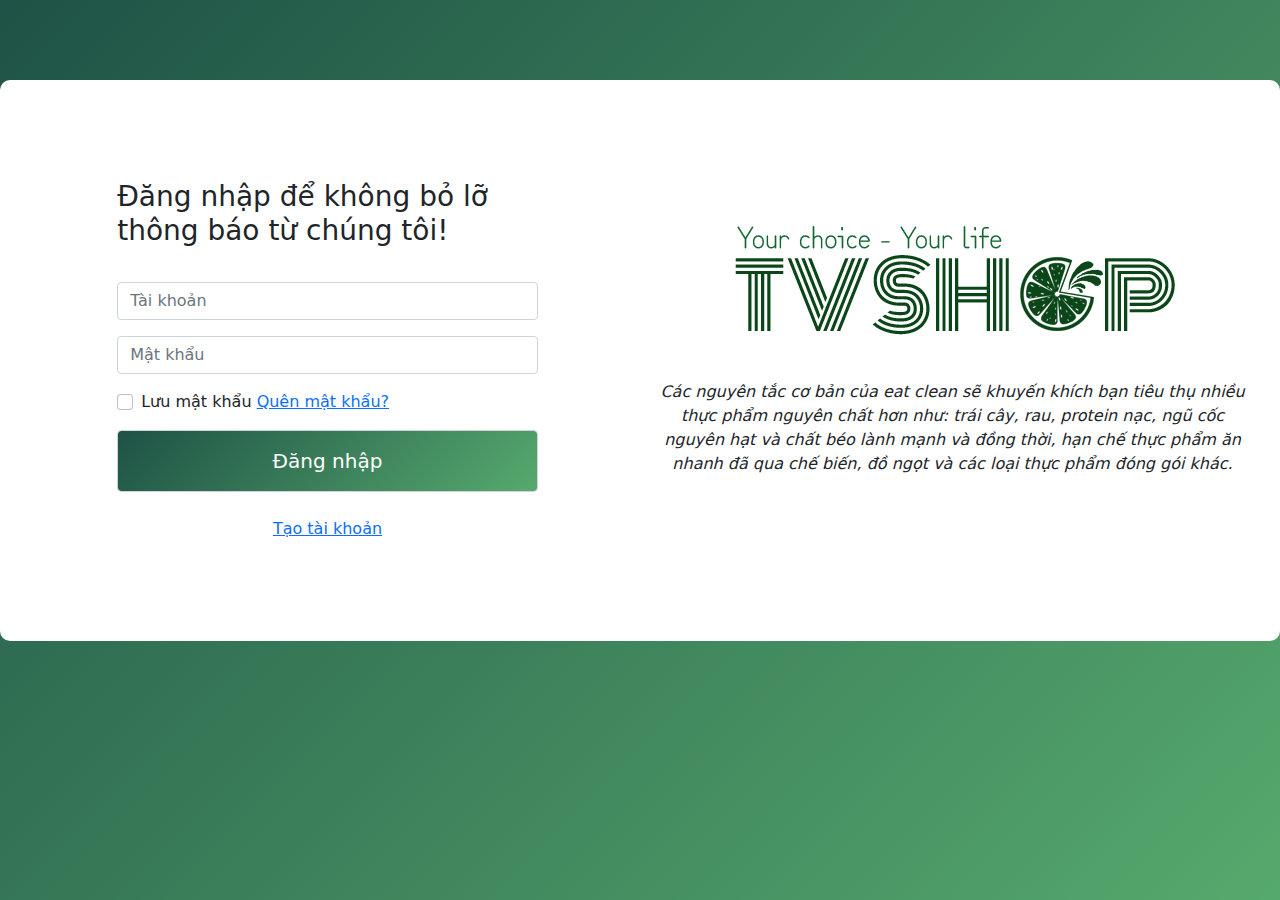
<file: assets/pages/log-in.html>
<!DOCTYPE html>
<html lang="en">

<head>
    <meta charset="UTF-8">
    <meta http-equiv="X-UA-Compatible" content="IE=edge">
    <meta name="viewport" content="width=device-width, initial-scale=1.0">
    <title>Log in</title>
    <link rel="stylesheet" href="../styles/css/bootstrap.min.css">
    <!-- <link rel="stylesheet" href="../styles/css/base.css"> -->
    <link rel="stylesheet" href="../styles/css/log-in.css">
</head>

<body>
    <div class="wrapper-login">
        <div class="row login__section">
            <div class="col-xl-6 col-sm-12 login__form">
                <div>
                    <h3 class="login__form__heading">Đăng nhập để không bỏ lỡ thông báo từ chúng tôi!</h3>
                    <form action="">
                        <div class="mb-3 mt-3">
                            <input type="email" class="form-control" id="email" placeholder="Tài khoản" name="email">
                        </div>
                        <div class="mb-3">
                            <input type="password" class="form-control" id="pwd" placeholder="Mật khẩu" name="pswd">
                        </div>
                        <div class="form-check mb-3">
                            <label class="form-check-label">
                                <input class="form-check-input" type="checkbox" name="remember"> Lưu mật khẩu
                                <a href="">Quên mật khẩu?</a>
                            </label>
                        </div>
                        <a href="../../index.html" class="btn--submit form-control ">Đăng nhập</a>
                        <a href="" class="create-new">Tạo tài khoản</a>

                    </form>
                </div>
            </div>
            <div class="col-xl-6 col-sm-12 login__decr">
                <img src="../imgs/Logo/TVShop.png" alt="">
                <p><i>Các nguyên tắc cơ bản của eat clean sẽ khuyến khích bạn tiêu thụ nhiều thực phẩm nguyên chất hơn
                        như:
                        trái cây, rau, protein nạc, ngũ cốc nguyên hạt và chất béo lành mạnh và đồng thời,
                        hạn chế thực phẩm ăn nhanh đã qua chế biến, đồ ngọt và các loại thực phẩm đóng gói khác.
                    </i></p>
            </div>
        </div>
    </div>


    <script src="../js/bootstrap.bundle.min.js"></script>
</body>

</html>
</file>
<file: assets/styles/css/base.css>
:root {
    --primary-color: #0f9d58;
    --gray: #888;
    /* size */
    --borderS: 1px solid;
    --borderM: 2px solid;
    --borderL: 3px solid;
    --borderxl: 4px solid;

    --color-footer: #fffce2;
    --success-color: #0f9d58;
    --textWhite-color: #fff;
    --bg-color: #fff;
    --box-shadow: 0 0 5px 3px rgb(0 0 0 / 15%);
}

.orange  {
    background-color: var(--bs-orange);
}
.blue {
    background-color: var(--bs-blue);
}
.yellow {
    background-color: var(--bs-yellow);
}
.cyan {
    background-color: var(--bs-cyan);
}
.red {
    background-color: var(--bs-red);
}

* {
    padding: 0;
    margin: 0;
    box-sizing: border-box;
}
*{
    text-transform: none;
}
html {
    scroll-behavior: smooth;
}

body {
    text-transform: capitalize;
}

a {
    text-decoration: none;
    color: unset;
}

p {
    margin: 0;
    padding: 0;
}

.icon {
    color: var(--primary-color);
}

.btn {
    display: flex;
    justify-content: center;
    align-items: center;
    border-radius: 50%;
    width: 30px;
    color: #fff;
    height: 30px;
    background-color: rgba(0, 0, 0, 0.6);
}

.btn:hover {
    background-color: var(--primary-color);
}

.container-fluid{
    padding: 0;
}

.wrapper{
    width: 1366px;
    margin: 0 auto;
    content: "";
}
ul{
    list-style: none;
}
a{
    text-decoration: none;
}
.logo img{
    width: 50%;
}


 /* Navbar fixed  */
.navbar--fixed{
    z-index: 999;
    background-color: var(--bg-color);
    /* box-shadow: var(--box-shadow); */
}
.navbar--fixed .menu .nav {

}

.navbar--fixed .menu .nav-link{
    color: #000;
    font-size: 1rem;
    text-transform: uppercase;
    padding: 20px 15px;
}
.navbar--fixed .menu .nav-link:hover{
   color: var(--success-color);
}

.navbar--fixed  .menu > ul > li > a > i{
    font-size: 1rem;
}
    /* Subnav */
.navbar--fixed .menu .subnav__fullwhith,
.navbar--fixed .menu  .subnav{
    position: absolute;
    display: none;
    background-color: #fff;
    z-index: 999;
    width: 245px;
    padding-left: 0;
    box-shadow: var(--box-shadow);
}
.navbar--fixed .menu .subnav a{
    display: block;
    color: #000;
    padding: 10px;
}

.navbar--fixed  .menu .subnav__fullwhith{
    left: 0;
    width: 100%;
}
.navbar--fixed  .menu .subnav__fullwhith a{
   display: block;
}

.navbar--fixed .menu .nav-item:hover .subnav__fullwhith{
    display: flex;
}
.navbar--fixed .menu .nav-item:hover .subnav{
    display: block;
}
.navbar--fixed > .menu .subnav a{
    display: block;
    color: #000;
    font-size: 1.25rem;
    text-decoration: none;
    padding: 5px 10px;
}

.log-in .dropdown .dropdown-item:hover,
.navbar--fixed .subnav a:hover{
    background-color: var(--success-color);
    color: var(--textWhite-color);
}

/* User */
.user{
    display: flex;
    justify-content: right;
}
.user > div{
    padding: 15px;
}
.user .dropdown .drop__btn{
    background-color: var(--textWhite-color);
    border: none;
}
.user .dropdown .dropdown-menu a:hover{
    background-color: var(--success-color);
    color: var(--textWhite-color);
}
.user .dropdown img{
    max-width: 27px;
}

/* footer */
.dk-footer .footer-logo img{
    max-width: 70%;
}
.dk-footer {
    padding: 75px 0 0;
    /* background-color: #151414; */
    /* background-image: url("../../imgs/background/bg1.jpg"); */
    /* background-image: linear-gradient(45deg, #a0ffbf, #0e9297); */
    /* background-image: linear-gradient(-45deg, #56a96d, #1e5246); */
    /* background-image: linear-gradient(47deg, #a7e05f  , #12ab97); */
    background-color: #406343;
    background-repeat: no-repeat;
    background-size: cover;
    position: relative;
    /* background-color: #1e5246; */
    z-index: 2;
  }
  .dk-footer .contact-us {
    margin-top: 0;
    margin-bottom: 30px;
    padding-left: 80px;
  }
  
  .dk-footer .contact-us.contact-us-last {
    margin-left: -80px;
  }
  .dk-footer .contact-icon i {
    font-size: 24px;
    top: -10px;
    left: -30px;
    /* position: relative; */
    color: #007bff;
  }
  
  .dk-footer-box-info {
    position: absolute;
    top: 0px;
    width: 30%;
    /* background: #202020; */
    padding: 40px;
    z-index: 2;
  }
  .dk-footer-box-info .footer-social-link h3 {
    color: var(--color-footer);
    font-size: 24px;
    margin-bottom: 25px;
  }
  .dk-footer-box-info .footer-social-link ul {
    list-style-type: none;
    padding: 0;
    margin: 0;
  }
  .dk-footer-box-info .footer-social-link li {
    display: inline-block;
  }
  .dk-footer-box-info .footer-social-link a i {
    display: block;
    width: 40px;
    height: 40px;
    border-radius: 50%;
    text-align: center;
    line-height: 40px;
    background: #000;
    margin-right: 5px;
    color: var(--color-footer);
  }
  .dk-footer-box-info .footer-social-link a i.fa-facebook-f {
    background-color: #3b5998;
  }
  .dk-footer-box-info .footer-social-link a i.fa-twitter {
    background-color: #55acee;
  }
  .dk-footer-box-info .footer-social-link a i.fa-google-plus-g {
    background-color: #dd4b39;
  }
  .dk-footer-box-info .footer-social-link a i.fa-linkedin-in {
    background-color: #0976b4;
  }
  .dk-footer-box-info .footer-social-link a i.fa-instagram-square {
    background-color: #b7242a;
  }
  
  .footer-awarad {
    margin-top: 285px;
    display: -webkit-box;
    display: -webkit-flex;
    display: -moz-box;
    display: -ms-flexbox;
    display: flex;
    -webkit-box-flex: 0;
    -webkit-flex: 0 0 100%;
    -moz-box-flex: 0;
    -ms-flex: 0 0 100%;
    flex: 0 0 100%;
    -webkit-box-align: center;
    -webkit-align-items: center;
    -moz-box-align: center;
    -ms-flex-align: center;
    align-items: center;
  }
  .footer-awarad p {
    color: var(--color-footer);
    font-size: 24px;
    font-weight: 700;
    margin-left: 20px;
    padding-top: 15px;
  }
  
  .footer-info-text {
    margin: 26px 0 32px;
    color: var(--color-footer);
    max-width: 90%;
  }
  
  .footer-left-widget {
    padding-left: 80px;
  }
  
  .footer-widget .section-heading {
    margin-bottom: 35px;
  }
  
  .footer-widget h3 {
    font-size: 24px;
    color: var(--color-footer);
    position: relative;
    margin-bottom: 15px;
    max-width: -webkit-fit-content;
    max-width: -moz-fit-content;
    max-width: fit-content;
  }
  
  .footer-widget ul {
    width: 50%;
    float: left;
    list-style: none;
    margin: 0;
    padding: 0;
  }
  
  .footer-widget li {
    margin-bottom: 18px;
  }
  
  .footer-widget p {
    margin-bottom: 27px;
  }
  
  .footer-widget a {
    color: var(--color-footer);
    -webkit-transition: all 0.3s;
    -o-transition: all 0.3s;
    transition: all 0.3s;
  }
  .dk-footer a:hover {
    color: #F0BB62;
  }
  
  .footer-widget:after {
    content: "";
    display: block;
    clear: both;
  }
  
  .dk-footer-form {
    position: relative;
  }
  .dk-footer-form input[type="email"] {
    padding: 14px 28px;
    border-radius: 50px;
    background: #2e2e2e;
    border: 1px solid #2e2e2e;
    color: var(--color-footer);
  }
  .dk-footer-form input::-webkit-input-placeholder,
  .dk-footer-form input::-moz-placeholder,
  .dk-footer-form input:-ms-input-placeholder,
  .dk-footer-form input::-ms-input-placeholder,
  .dk-footer-form input::-webkit-input-placeholder {
    color: var(--color-footer);
    font-size: 14px;
  }
  .dk-footer-form input::-webkit-input-placeholder,
  .dk-footer-form input::-moz-placeholder,
  .dk-footer-form input:-ms-input-placeholder,
  .dk-footer-form input::-ms-input-placeholder,
  .dk-footer-form input::placeholder {
    color: var(--color-footer);
    font-size: 14px;
  }
  .dk-footer-form button[type="submit"] {
    position: absolute;
    top: 0;
    right: 0;
    height: 100%;
    padding: 12px 24px 12px 17px;
    border-top-right-radius: 25px;
    border-bottom-right-radius: 25px;
    border: 1px solid #007bff;
    background: #007bff;
    color: var(--color-footer);
  }
  .dk-footer-form button:hover {
    cursor: pointer;
  }
  
  /* ==========================
  
    Contact
  
  =============================*/
  .contact-us {
    position: relative;
    z-index: 2;
    margin-top: 65px;
    display: -webkit-box;
    display: -webkit-flex;
    display: -moz-box;
    display: -ms-flexbox;
    display: flex;
    -webkit-box-align: center;
    -webkit-align-items: center;
    -moz-box-align: center;
    -ms-flex-align: center;
    align-items: center;
  }
  
  .contact-icon {
    position: absolute;
  }
  .contact-icon i {
    font-size: 36px;
    top: -5px;
    position: relative;
    color: #007bff;
  }
  
  .contact-info {
    margin-left: 0;
    color: var(--color-footer);
  }
  .contact-info h3 {
    font-size: 20px;
    color: var(--color-footer);
    margin-bottom: 0;
  }
  
  .copyright {
    padding: 28px 0;
    margin-top: 55px;
    background-color: #202020;
  }
  .copyright span,
  .copyright a {
    color: #878787;
    -webkit-transition: all 0.3s linear;
    -o-transition: all 0.3s linear;
    transition: all 0.3s linear;
  }
  .copyright a:hover {
    color: #F0BB62;
  }
  
  .copyright-menu ul {
    text-align: right;
    margin: 0;
  }
  
  .copyright-menu li {
    display: inline-block;
    padding-left: 20px;
  }
  
  /* Start back to top  */
  .back-to-top {
    position: relative;
    z-index: 2;
  }
  .back-to-top .btn-dark {
    width: 35px;
    height: 35px;
    border-radius: 50%;
    padding: 0;
    position: fixed;
    bottom: 20px;
    right: 20px;
    background: #2e2e2e;
    border-color: #2e2e2e;
    display: none;
    z-index: 999;
    -webkit-transition: all 0.3s linear;
    -o-transition: all 0.3s linear;
    transition: all 0.3s linear;
  }
  .back-to-top .btn-dark:hover {
    cursor: pointer;
    background: #fa6742;
    border-color: #fa6742;
  }
  
/* Start btn Back top top  */
.back-top #btn-back-to-top {
  display: none;
  position: fixed;
  bottom: 60px;
  right: 20px;
  z-index: 99;
  /* width: 30px;
  height: 30px; */
  background-color: var(--bg-color);
  border: 2px solid #ccc;
  cursor: pointer;
  border-radius: 50%;
}
.back-top #btn-back-to-top i{
  color: var(--primary-color);
  font-size: 2rem;
  padding: 5px 10px;
}
  
.back-top #btn-back-to-top:hover {
  background-color: #f1f1f1;
}
/* End btn Back top top  */
</file>
<file: assets/styles/css/log-in.css>
:root {
    --primary-color: #0f9d58;
    --gray: #888;
    --success-color: #0f9d58;
    --textWhite-color: #fff;
    --bg-color: #fff;
    --box-shadow: 0 0 5px 3px rgb(0 0 0 / 15%);
}

.wrapper-login{
    position: absolute;
    top: 0;
    left: 0;
    right: 0;
    bottom: 0;
    padding: 0;
    /* position: relative; */
    /* background-image: linear-gradient(90deg, #2afeb7, #08c792); */
     /* background-image: linear-gradient(-45deg, #6cff95, #1e5246); */
    background-image: linear-gradient(-45deg, #56a96d, #1e5246);
}
.login__section{
    background-color: var(--bg-color);
    max-width: 1300px;
    margin: 0 auto;
    padding: 100px 15px;
    margin-top: 5rem;
    border-radius: 10px;
}
.login__section > div {
    margin: 0 auto;
}
.login__section .login__form > div {
    width: 70%; 
    margin: 0 auto;
}
.login__section .login__form .login__form__heading{
    margin-bottom: 35px;
}
.login__section .login__form .btn--submit{
    display: block;
    width: 100%;
    text-align: center;
    text-decoration: none;
    font-size: 20px;
    padding: 15px 0px;
    background-image: linear-gradient(-45deg, #56a96d, #1e5246);
    color: var(--textWhite-color);
}
.login__section .login__form .btn--submit:hover{
    box-shadow: 0 0 7px 5px rgb(0 0 0 / 15%);
}

.login__section .login__form .create-new{
    display: block;
    text-align: center;
    margin-top: 25px;
}

.login__section .login__decr{
    text-align: center;
}
.login__section .login__decr p{
    /* max-width: 70%; */
}
</file>
